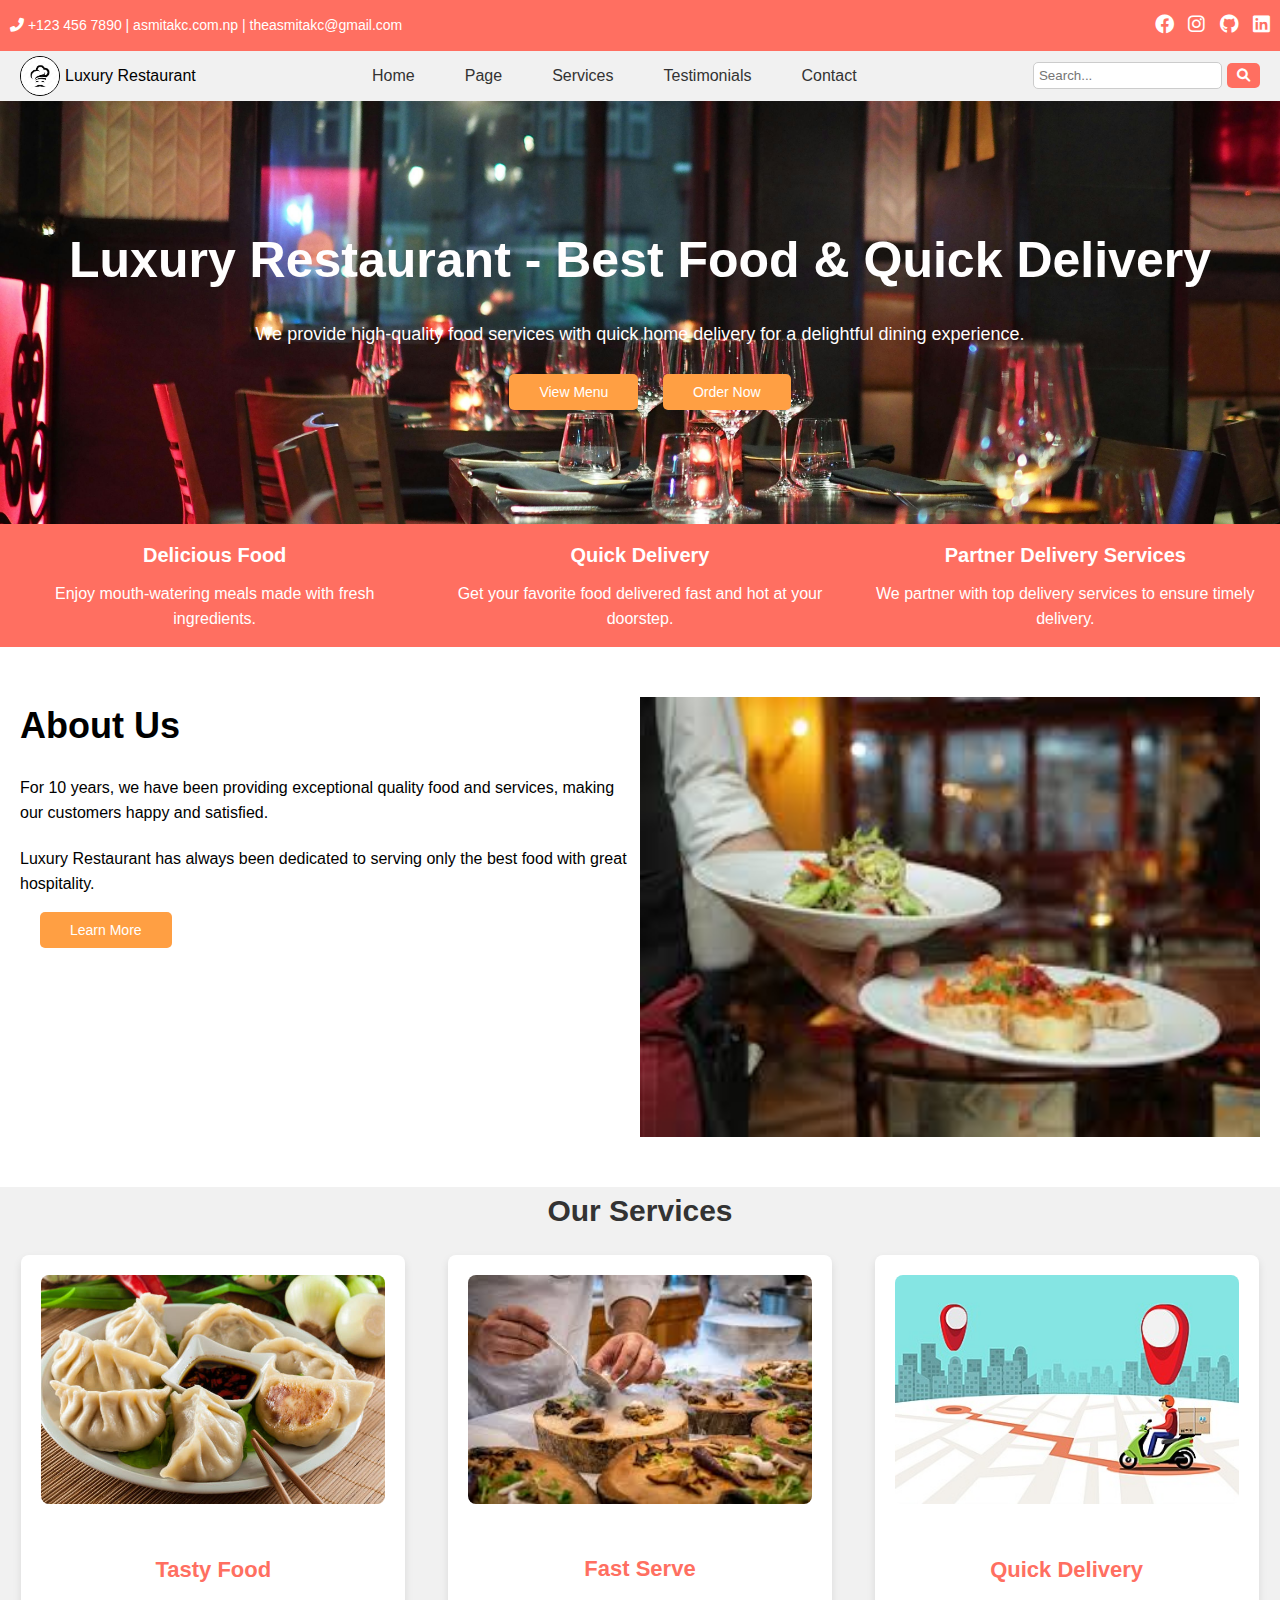
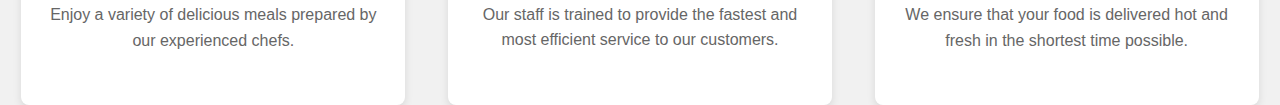
<file: label2_landing/index.html>
<!DOCTYPE html>
<html lang="en">
<head>
    <meta charset="UTF-8">
    <meta name="viewport" content="width=device-width, initial-scale=1.0">
    <title>Luxury Restaurant</title>
    <link rel="stylesheet" href="style.css">
    <link rel="stylesheet" href="https://cdnjs.cloudflare.com/ajax/libs/font-awesome/6.0.0-beta3/css/all.min.css">
</head>
<body>

   
    <div class="top-bar">
        <div class="contact-info">
            <p><i class="fas fa-phone-alt"></i> +123 456 7890 | asmitakc.com.np | theasmitakc@gmail.com</p>
        </div>
        <div class="social-icons">
            <a href="https://www.facebook.com/TheAsmitaKC"><i class="fa-brands fa-facebook"></i></a>
            <a href="https://www.instagram.com/theasmitakc"><i class="fa-brands fa-instagram"></i></a>
            <a href="https://www.github.com/TheAsmitaKC"><i class="fa-brands fa-github"></i></a>
            <a href="https://www.linkedin.com/TheAsmitaKC"><i class="fa-brands fa-linkedin"></i></a>
        </div>
    </div>

    
    <header>
        <div class="navbar">
            <div class="logo">
                <img class="logo-image" src="./logos.jpg" style="border: 1px solid black;border-radius: 40px;height: 40px;margin-right: 5px;" alt="Restaurant Logo" class="logo-image"> 
                <p class="lux-head">Luxury Restaurant</p>
            </div>
            <nav id="navv">
                <ul>
                    <li><a href="#">Home</a></li>
                    <li><a href="#">Page</a></li>
                    <li><a href="#">Services</a></li>
                    <li><a href="#">Testimonials</a></li>
                    <li><a href="#">Contact</a></li>
                </ul>
            </nav>
            <div class="search-bar">
                <input type="text" placeholder="Search...">
                <button><i class="fas fa-search"></i></button>
            </div>
        </div>
    </header>

   
    <section class="hero">
        <div class="hero-content">
            <h1>Luxury Restaurant - Best Food & Quick Delivery</h1>
            <p>We provide high-quality food services with quick home delivery for a delightful dining experience.</p>
            <a href="#" class="btn">View Menu</a>
            <a href="#" class="btn">Order Now</a>
        </div>
    </section>
    <section class="services">
        <div class="service">
         
            <h3>Delicious Food</h3>
            <p>Enjoy mouth-watering meals made with fresh ingredients.</p>
        </div>
        <div class="service">
          
            <h3>Quick Delivery</h3>
            <p>Get your favorite food delivered fast and hot at your doorstep.</p>
        </div>
        <div class="service">
            
            <h3>Partner Delivery Services</h3>
            <p>We partner with top delivery services to ensure timely delivery.</p>
        </div>
    </section>

   
    <section class="about">
        <div class="about-text">
            <h2>About Us</h2>
            <p>For 10 years, we have been providing exceptional quality food and services, making our customers happy and satisfied.</p>
            <p>Luxury Restaurant has always been dedicated to serving only the best food with great hospitality.</p>
            <a href="#" class="btn">Learn More</a>
        </div>
        <div class="about-image">
            <img src="./aboutus.jpg" alt="Restaurant Interior">
        </div>
    </section>
    <section class="services-section">
        <h2>Our Services</h2>
        <div class="services-container">
            <div class="service-box">
                <img src="./tastyfood.jpg" alt="Tasty Food"> 
                <h4>Tasty Food</h4>
                <p>Enjoy a variety of delicious meals prepared by our experienced chefs.</p>
            </div>
            <div class="service-box">
                <img src="./fast-serve.jpg" alt="Fast Serve"> 
                <h4>Fast Serve</h4>
                <p>Our staff is trained to provide the fastest and most efficient service to our customers.</p>
            </div>
            <div class="service-box">
                <img src="./fast-delivery.jpg" alt="Quick Delivery"> 
                <h4>Quick Delivery</h4>
                <p>We ensure that your food is delivered hot and fresh in the shortest time possible.</p>
            </div>
            
          
        </div>
    </section>
    
</body>
</html>
</file>
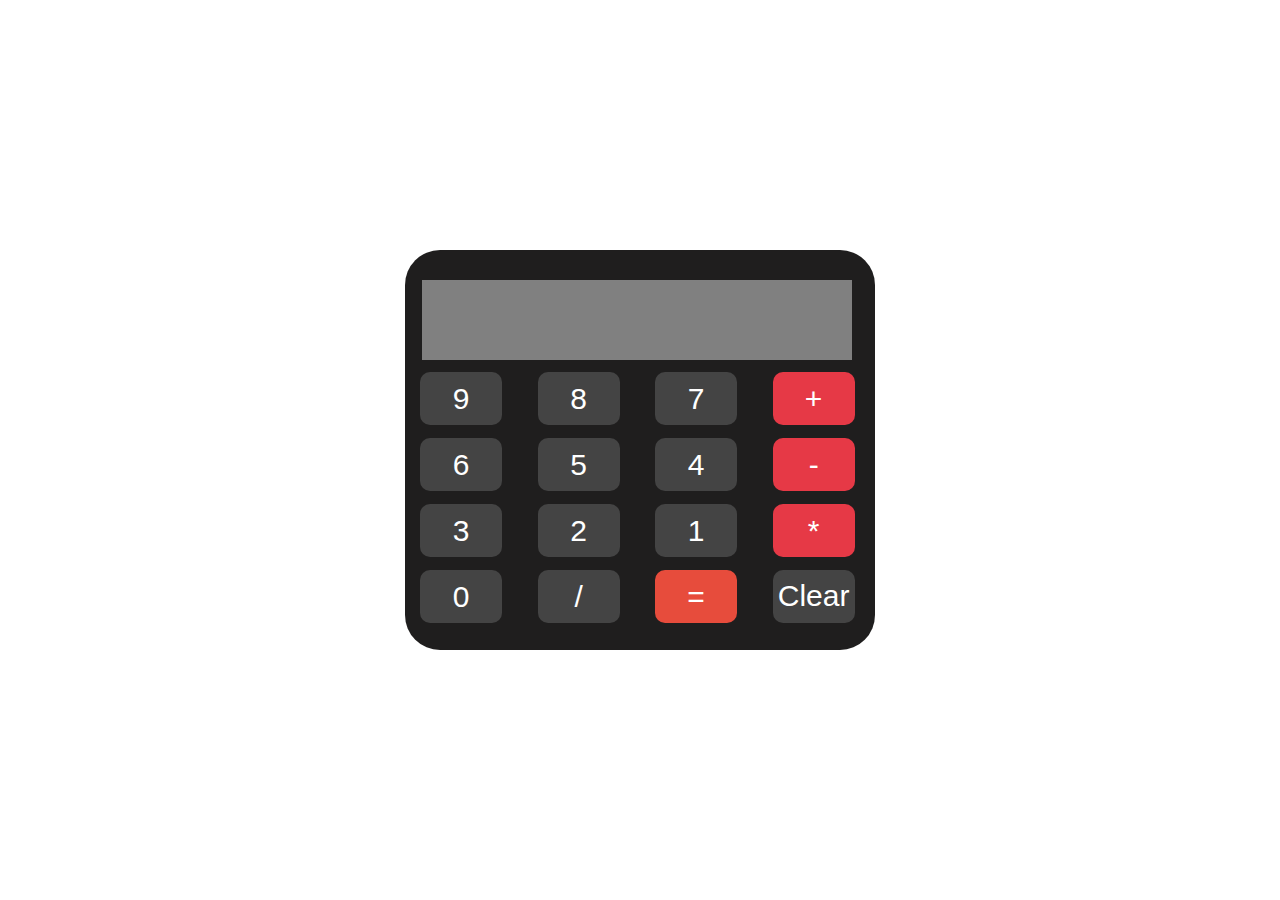
<file: label3_calc/index.html>
<!DOCTYPE html>
<html lang="en">
<head>
    <meta charset="UTF-8">
    <meta name="viewport" content="width=device-width, initial-scale=1.0">
    <title>Document</title>
    <link rel="stylesheet" href="style.css">
</head>
<body>
   <div class="calculator">
    <div class="screen"></div>
   <div class="buttons">
     <button>9</button>
    <button>8</button>
    <button>7</button>
    <button>+</button>
    <button>6</button>
    <button>5</button>
    <button>4</button>
    <button>-</button>
    <button>3</button>
    <button>2</button>
    <button>1</button>
    <button>*</button>
    <button>0</button>
    <button>/</button>
    <button>=</button>
    <button class="clear-button">Clear</button>
</div>

   </div>
   <script src="index.js"></script>
</body>
</html>
</file>
<file: label2_landing/style.css>
* {
    margin: 0;
    padding: 0;
    box-sizing: border-box;
    font-family: Arial, sans-serif;
}

body {
    font-family: 'Arial', sans-serif;
    line-height: 1.6;
}

.top-bar {
    background-color: #ff6f61;
    padding: 10px;
    color: white;
    display: flex;
    justify-content: space-between;
    align-items: center;
}

.top-bar .contact-info {
    font-size: 14px;
}

.top-bar .social-icons a {
    margin-left: 10px;
    color: white;
    font-size: 1.2rem;
}

.top-bar .social-icons a:hover {
    transform: scale(1.1);
}

header {
    background-color: #f1f1f1;
    padding: 15px 0;
    box-shadow: 0 4px 2px -2px gray;
}

.navbar {
    display: flex;
    justify-content: space-between;
    align-items: center;
    padding: 0 20px;
    height: 20px;
}

.logo {
    display: flex;
    align-items: center;
}

nav ul {
    list-style: none;
    display: flex;
}

nav ul li {
    margin: 0 15px;
}

nav ul li a {
    color: #333;
    text-decoration: none;
    font-size: 16px;
    padding: 10px;
}

nav ul li a:hover {
    background-color: #ff9f43;
    color: white;
    border-radius: 5px;
}

.search-bar {
    display: flex;
    align-items: center;
}

.search-bar input {
    padding: 5px;
    border: 1px solid #ccc;
    border-radius: 5px;
 
}

.search-bar button {
    
    background-color: #ff6f61;
    border: none;
    color: white;
    padding: 5px 10px;
    border-radius: 5px;
    margin-left: 5px;
    cursor: pointer;
}

.search-bar button:hover {
    background-color: #ff9f43;
}

.hero {
    background: url(./restro-bg.jpg) no-repeat center center/cover; 
    height: 47vh;
    color: rgb(255, 254, 254);
    text-align: center;
    display: flex;
    justify-content: center;
    align-items: center;
    flex-direction: column;
}

.hero h1 {
    font-size: 50px;
    margin-bottom: 20px;
}

.hero p {
    font-size: 18px;
    margin-bottom: 30px;
}

.btn {
    background-color: #ff9f43;
    color: white;
    padding: 10px 30px;
    margin-left: 20px;
    text-decoration: none;
    border-radius: 5px;
    font-size: 14px;
}

.btn:hover {
    background-color: #fbc531;
}

.services {
    background-color: #ff6f61;
    padding: 15px 2px;
    text-align: center;
    display: flex;
    justify-content: space-around;
}

.service {
    color: white;
    width: 30%;
}

.service i {
    font-size: 40px;
    margin-bottom: 20px;
}

.service h3 {
    font-size: 20px;
    margin-bottom: 10px;
}

.about {
    display: flex;
    padding: 50px 20px;
    height: 60vh;
}

.about-text {
    width: 50%;
}

.about-image {
    width: 50%;
}

.about-image img {
    width: 100%;
    height: 100%;
}

.about h2 {
    font-size: 36px;
    margin-bottom: 20px;
}

.about p {
    font-size: 16px;
    margin-bottom: 20px;
}

.services-overview {
    padding: 50px 20px;
    display: flex;
    justify-content: space-around;
}

.service-box {
    width: 30%;
    text-align: center;
    height: 50vh;
}

.service-box i {
    font-size: 40px;
    color: #ff6f61;
}

.service-box h4 {
    font-size: 20px;
    margin-top: 20px;
}

.services-section {
    text-align: center;
    background-color: #f1f1f1;
}

.services-section h2 {
    font-size: 30px;
    margin-bottom: 20px;
    color: #333;
}

.services-container {
    display: flex;
    justify-content: space-around;
    flex-wrap: wrap;
}

.service-box {
    width: 30%;
    background-color: white;
    padding: 20px;
    border-radius: 8px;
    box-shadow: 0 4px 8px rgba(0, 0, 0, 0.1);
    text-align: center;
}

.service-box img {
    width: 100%;
    border-radius: 8px;
    margin-bottom: 20px;
}

.service-box h4 {
    font-size: 22px;
    margin-bottom: 15px;
    color: #ff6f61;
}

.service-box p {
    font-size: 16px;
    color: #666;
}

.service-box:hover {
    transform: scale(1.05);
    transition: 0.3s ease-in-out;
}


@media (max-width: 1024px) {
   .hero h1{
    font-size: 40px;
   }

    .search-bar {
       margin-top: 0px;
    }
    .service-box p{
        margin-top: 30px;
    }
}
    @media (max-width: 875px) {
        .search-bar{
            display: none;
        }
        .service h3{
            font-size: 15px;
        }
        p{
            font-size: 15px;
        }
        .service-box{
      height: 30vh;
        }
       
        .service-box p{
            margin-top: 0px;
            font-size: 15px;
        }
    }


@media (max-width: 672px) {
    .hero{
        height: 40vh;
    }
    .hero h1 {
        font-size: 30px;
    }

    .hero p {
        font-size: 16px;
    }

    .btn {
    
        font-size: 12px;
    }

    .services-section h2 {
        font-size: 25px;
    }

    .service-box h4 {
        font-size: 18px;
    }

    .service-box p {
        font-size: 14px;
    }
.about{
    height: 60vh;
}
    .about h2 {
        font-size: 25px;
        margin-top: -15px;
    }
   .service-box h4{
        font-size: 20px;
        margin-top: -10px;
       
    }
    .service-box p{
font-size: 12px;
    }
}
@media (max-width: 672px) {
    #navv{
margin-left: -30px;
    }
    #navv ul li{
        font-size: 5px;
    }
    .lux-head{
        display: none;
    }

}


@media (max-width: 582px) {
    .social-icons i {
        margin-left: 10px;
    }
 
    .about {
        flex-direction: column;
        height: auto;
    }
    .logo-image{
        margin-left: 40px;
    }
    .hero-content h1{
        font-size: 20px;
    }
    .hero-content p{
        font-size: 16px;
    }
    .lux-head{
        display: contents;
       
    }
    nav ul li{
        display: none;
    }

    .about-text, .about-image {
        width: 100%;
        text-align: center;
        margin-bottom: 20px;
    }

    .about-image img {
        width: 100%;
        height: auto;  
    }

   
    .services {
        flex-direction: column;
        padding: 10px;
    }

    .service {
        width: 100%;
        margin-bottom: 20px;
    }

   
    .services-container {
        flex-direction: column;
    }
.service-box img{
    height: 20vh;
    width: 60vh;
}
    .service-box {
        width: 100%;
        height:25vh;
        margin-bottom: 120px;
    }
    .service-box p{
        font-size: 15px;
    }
}
</file>
<file: label3_calc/style.css>
body {
    padding: 0px;
    margin: 0px;
    display: flex;
    justify-content: center;  
    align-items: center;       
    height: 100vh;             
}

.calculator {
    background-color: rgb(31, 30, 30);
    width: 470px;
    height: 400px;
    border: 0px solid black;
    border-radius: 35px;
}
.screen{
    background-color: grey;
    height: 80px;
    width: 430px;
    margin-top: 30px;
    margin-left: 17px;
    font-size: 40px;
}
.buttons {
    display: grid;
    grid-template-columns: repeat(4, 1fr);
    grid-gap: 0px;
}

button {
    height: 80%;
    margin-top: 12px;
    margin-left: 15px;
    width: 70%;
    padding: 10px;
    font-size: 30px;
    border: none;
    border-radius: 10px;
    background-color: #444;
    color: white;
   
    cursor: pointer;

}

button:hover {
    background-color: #555;
}

button:active {
    background-color: #222;
}



button:nth-child(4),
button:nth-child(8),
button:nth-child(12),
button:nth-child(15) {
    background-color: #e63946; /* Operator buttons in red */
}

button:nth-child(15) {
    background-color: #e74c3c; /* Equals button */
}

button:nth-child(15):hover {
    background-color: #c0392b;
}

button:nth-child(16){
    padding: 2px 2px;
}
@media (max-width: 538px) {
    .calculator{
        height: 59vh;
        width: 50vh;
    }
    .screen{
        width: 45vh;
        height: 9vh;
    }
    .clear-button{
        font-size: 14px;
    }
}
@media (max-width: 538px) {
    .calculator{
    
        height: 53svh;
        width: 42vh;
    }
    .screen{
        width: 37vh;
        height: 9vh;
    }
    .buttons{
        margin-left: -8px;
    }
button{
padding-bottom: 6px;
        height: 7vh;
    }
    .clear-button{
        font-size: 14px;
    }
}
@media (max-width: 333px) {
    .calculator{
    
        height: 44vh;
        width: 29vh;
    }
    .screen{
     
        font-size: 20px;
      padding-bottom: 2px;
        width: 23vh;
        height: 5vh;
    }
   
      
button{

        height: 6vh;
        width: 4vh;
        font-size: 16px;
       
       
    }
    .clear-button{
        font-size: 10px;
       
    }
}
</file>
